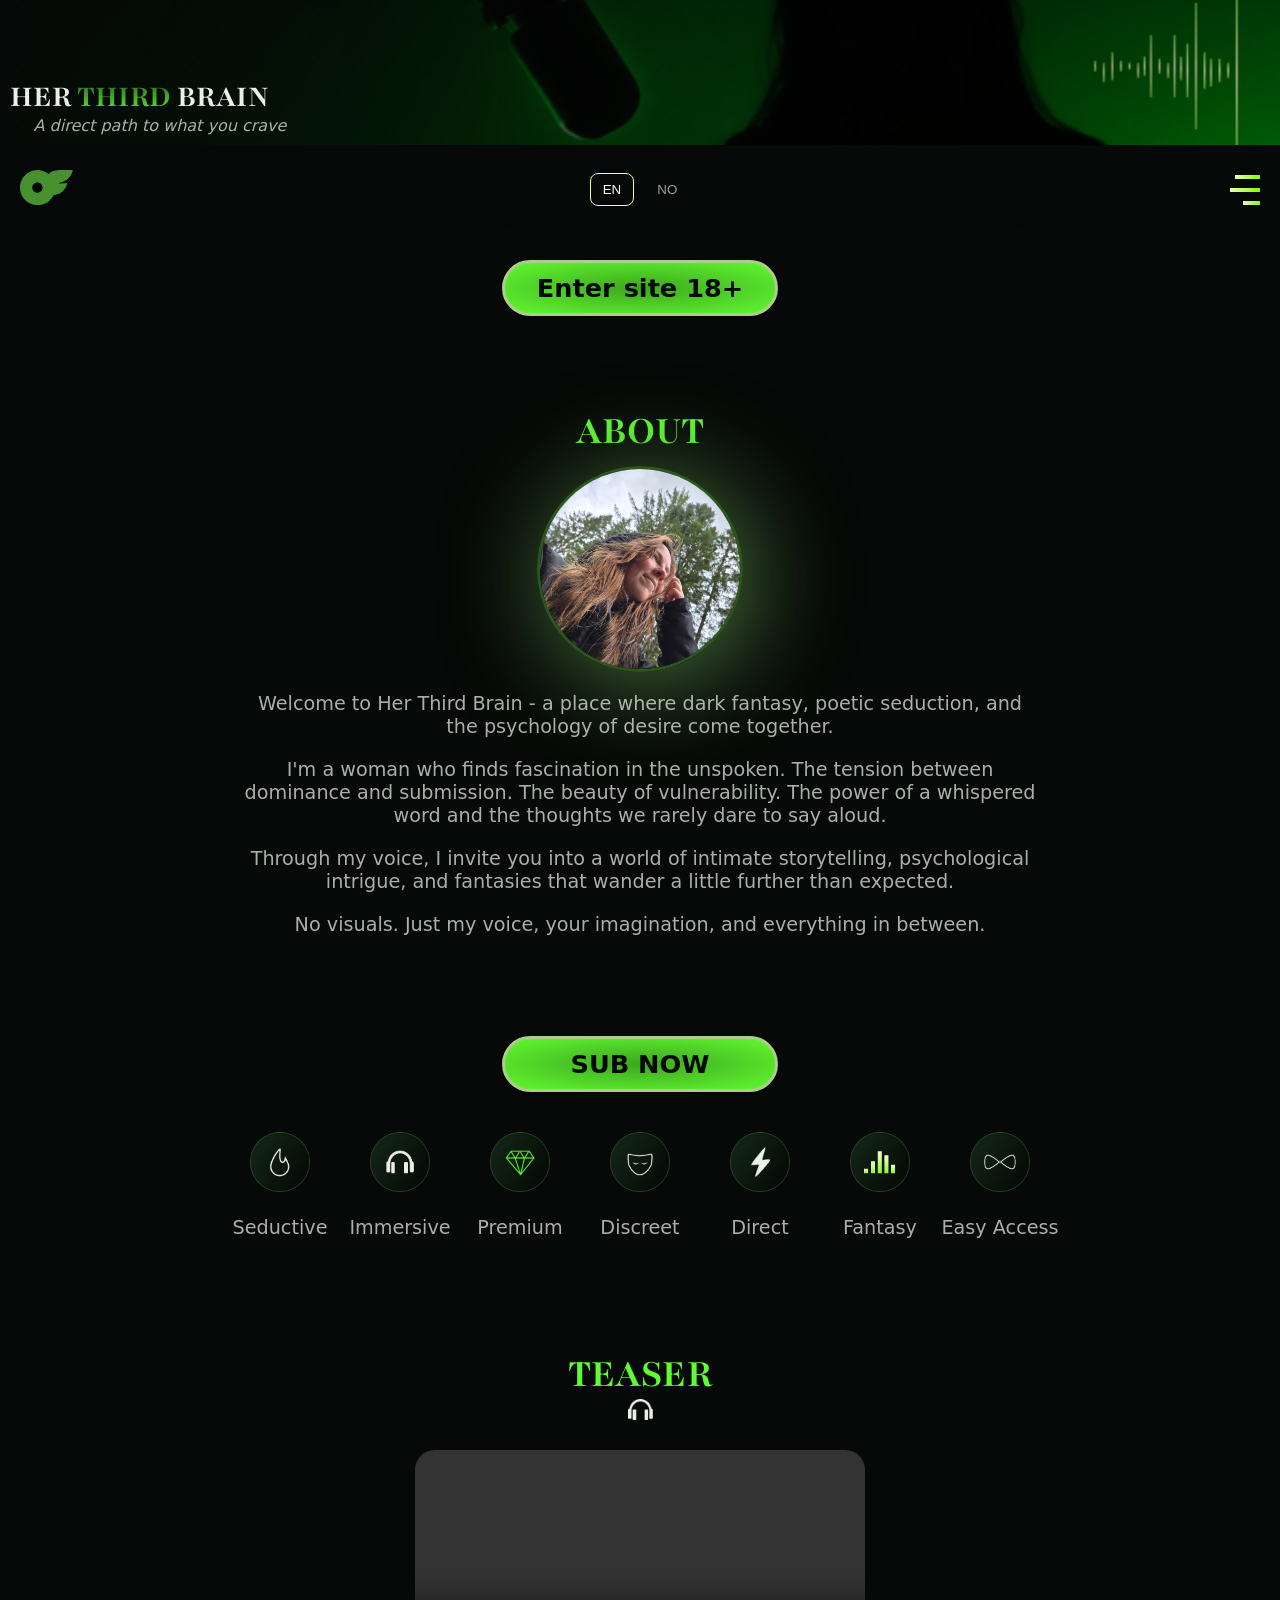
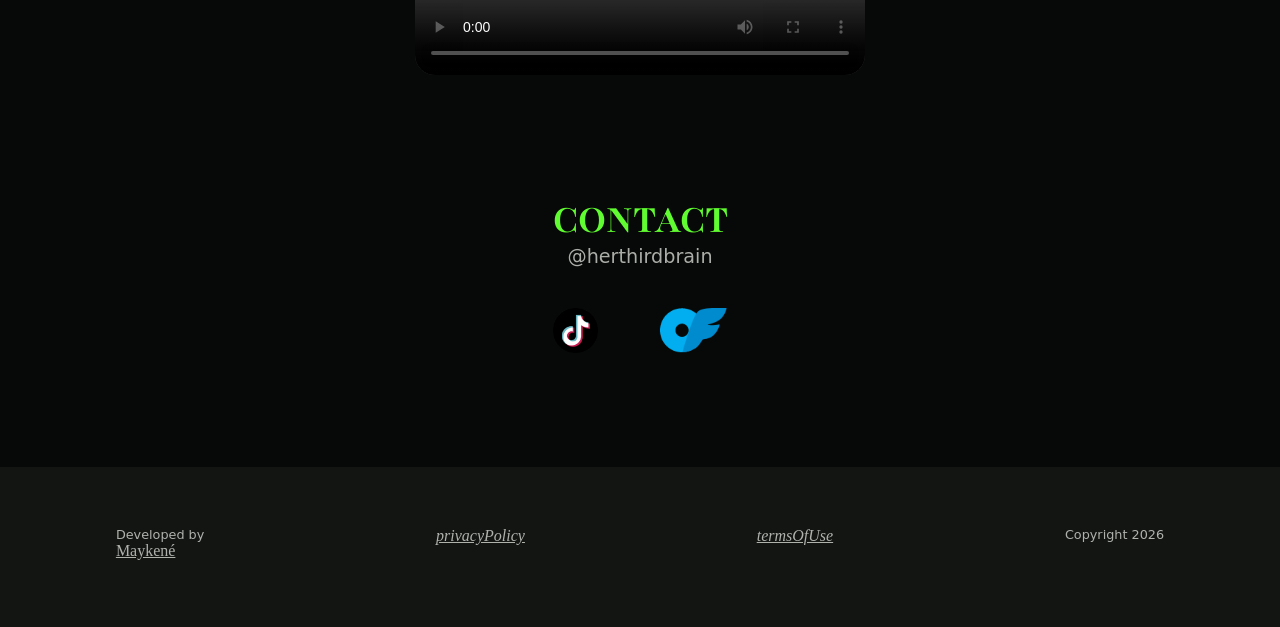
<file: index.html>
<!DOCTYPE html>
<html lang="en">
  <head>
    <meta charset="UTF-8" />
    <meta name="viewport" content="width=device-width, initial-scale=1.0" />
    <title data-i18n="title">
      Her Third Brain | Dark Fantasy x Seductive Audio Stories
    </title>
    <meta
      name="description"
      content="Explore dark fantasy audio stories, poetic seduction, intimate confessions and psychological intrigue. Just my voice, your imagination."
    />
    <meta name="robots" content="index, follow" />
    <link rel="canonical" href="https://herthirdbrain.netlify.app/" />
    <!-- OPEN GRAPH: SOCIAL SHARING -->
    <meta property="og:type" content="website" />
    <meta property="og:site_name" content="Her Third Brain" />
    <meta
      property="og:title"
      content="Her Third Brain | Dark Fantasy Audio Stories"
    />
    <meta
      property="og:description"
      content="A direct path to what you crave. Enter a world of poetic seduction, dark fantasy and intimate voice-only storytelling."
    />
    <meta property="og:url" content="https://herthirdbrain.netlify.app/" />
    <meta property="og:locale" content="en_US" />
    <!-- X / TWITTER -->
    <meta name="twitter:card" content="summary" />
    <meta
      name="twitter:title"
      content="Her Third Brain | Dark Fantasy Audio Stories"
    />
    <meta
      name="twitter:description"
      content="No visuals. Just my voice, your imagination, and everything in between."
    />
    <meta name="viewport" content="width=device-width, initial-scale=1.0" />
    <script src="js/script.js" defer></script>
    <link rel="preconnect" href="https://fonts.googleapis.com" />
    <link rel="preconnect" href="https://fonts.gstatic.com" crossorigin />
    <link
      href="https://fonts.googleapis.com/css2?family=Playfair:ital,opsz,wght@0,5..1200,300..900;1,5..1200,300..900&display=swap"
      rel="stylesheet"
    />
    <link
      rel="icon"
      type="image/x-icon"
      href="images/herThirdBrainLogoFavIcon.png"
    />
    <link rel="stylesheet" href="style/stylesheet.css" />
  </head>
  <body>
    <header>
      <div class="heroImage">
        <a href="index.html"
          ><h1>Her <span class="greenFont">Third</span> Brain</h1></a
        >
        <p data-i18n="subheading">A direct path to what you crave</p>
      </div>

      <div class="navigationMenu">
        <div class="ofLogoSmall">
          <a
            href="https://onlyfans.com/herthirdbrain"
            target="_blank"
            class="ofLink"
            ><img src="images/greenofLogo.png" alt="Only Fans logo in green"
          /></a>
        </div>
        <div class="language-switcher">
          <button type="button" data-lang="en" aria-pressed="true">EN</button>
          <button type="button" data-lang="no" aria-pressed="false">NO</button>
        </div>
        <nav>
          <input type="checkbox" name="hamburgerMenu" id="hamburgerMenu" />
          <label for="hamburgerMenu" class="hamburger">
            <span></span>
            <span></span>
            <span></span>
          </label>
          <ul class="nav">
            <li>
              <a href="#about"><p data-i18n="about">About</p></a>
            </li>
            <li>
              <a href="#teaser"><p data-i18n="teaser">Teaser</p></a>
            </li>
            <li>
              <a href="#contact"><p data-i18n="contact">Contact</p></a>
            </li>
            <li>
              <a
                href="https://onlyfans.com/herthirdbrain"
                target="_blank"
                class="ofLink"
                ><div class="ofCtaButton">
                  <p data-i18n="cta2">SUB NOW</p>
                </div></a
              >
            </li>
          </ul>
        </nav>
      </div>
    </header>

    <main>
      <!-- call to action button -->
      <div class="section sectionOne">
        <a
          href="https://onlyfans.com/herthirdbrain"
          target="_blank"
          class="ofLink"
        >
          <div class="ofCtaButton">
            <p data-i18n="cta1">Enter site 18+</p>
          </div>
        </a>
      </div>
      <div class="section sectionTwo">
        <h2 id="about" data-i18n="about">About</h2>
        <img
          class="profilePicture"
          src="images/profilePicture.jpg"
          alt="Picture of the author and storyteller"
        />
        <p data-i18n="paragraph1"></p>
        <p data-i18n="paragraph2"></p>
        <p data-i18n="paragraph3"></p>
        <p data-i18n="paragraph4"></p>
      </div>
      <div class="section sectionThree">
        <a
          href="https://onlyfans.com/herthirdbrain"
          target="_blank"
          class="ofLink"
        >
          <div class="ofCtaButton">
            <p>SUB NOW</p>
          </div>
        </a>
        <div class="scrollableIconMenu">
          <ul>
            <li>
              <div class="icon">
                <img src="images/seductiveIcon.png" alt="Seductive icon" />
                <p data-i18n="seductive"></p>
              </div>
            </li>
            <li>
              <div class="icon">
                <img src="images/immersiveIcon.png" alt="Immersive icon" />
                <p data-i18n="immersive"></p>
              </div>
            </li>
            <li>
              <div class="icon">
                <img src="images/premiumIcon.png" alt="Premium icon" />
                <p data-i18n="premium"></p>
              </div>
            </li>
            <li>
              <div class="icon">
                <img src="images/discreetIcon.png" alt="Discreet icon" />
                <p data-i18n="discreet"></p>
              </div>
            </li>
            <li>
              <div class="icon">
                <img src="images/directIcon.png" alt="Direct icon" />
                <p data-i18n="direct"></p>
              </div>
            </li>
            <li>
              <div class="icon">
                <img src="images/fantasy-ledIcon.png" alt="Fantasy led icon" />
                <p data-i18n="fantasy"></p>
              </div>
            </li>
            <li>
              <div class="icon">
                <img src="images/easyAccessIcon.png" alt="Easy access icon" />
                <p data-i18n="easyaccess"></p>
              </div>
            </li>
          </ul>
        </div>
      </div>
      <div class="section sectionFour">
        <div class="teaserMenuText">
          <h2 id="teaser" data-i18n="teaser"></h2>
          <img src="images/immersiveIconnobg.png" alt="Headset icon" />
        </div>
        <div class="teaserMenu">
          <div>
            <video class="teaserOne" controls>
              <source src="videos/teaser1.mp4" type="video/mp4" />
              <!-- <p>Censored</p> -->
            </video>
          </div>
          <!-- <div>
         <video class="teaserOne" controls>
            <source src="videos/teaser1.mp4" type="video/mp4">
            <p>Censored</p>
          </video>
        </div> -->
        </div>
      </div>
      <div class="section sectionFive">
        <div>
          <h2 id="contact" data-i18n="contact"></h2>
          <p>@herthirdbrain</p>
        </div>
        <div class="logoSection">
          <ul>
            <li>
              <a href="https://www.tiktok.com/@herthirdbrain" target="_blank"
                ><img src="images/tiktokLogo.png" alt="Tiktok logo"
              /></a>
            </li>
            <li>
              <a
                href="https://onlyfans.com/herthirdbrain"
                target="_blank"
                class="ofLink"
                ><img src="images/ofLogo.png" alt="Only Fans logo"
              /></a>
            </li>
          </ul>
        </div>
      </div>
    </main>
    <footer>
      <div class="footer">
        <ul>
          <li>
            <p><span data-i18n="developer"></span></p>
            <a
              href="https://onlyfans.com/herthirdbrain"
              target="_blank"
              class="ofLink"
              >Maykené</a
            >
          </li>
          <i>
            <a href="privacypolicy.html">privacyPolicy</a>
          </i>
          <i>
            <a href="termsofuse.html">termsOfUse</a>
          </i>
          <li><p>Copyright 2026</p></li>
        </ul>
      </div>
    </footer>
    <div id="exitPopup" class="exitPopup">
      <div class="exitPopupContent">
        <h2 data-i18n="oldenough"></h2>
        <p data-i18n="confirm"></p>

        <div class="exitPopupButtons">
          <button id="stayButton" data-i18n="stay"></button>
          <button id="leaveButton" data-i18n="leave"></button>
        </div>
      </div>
    </div>
  </body>
</html>
</file>
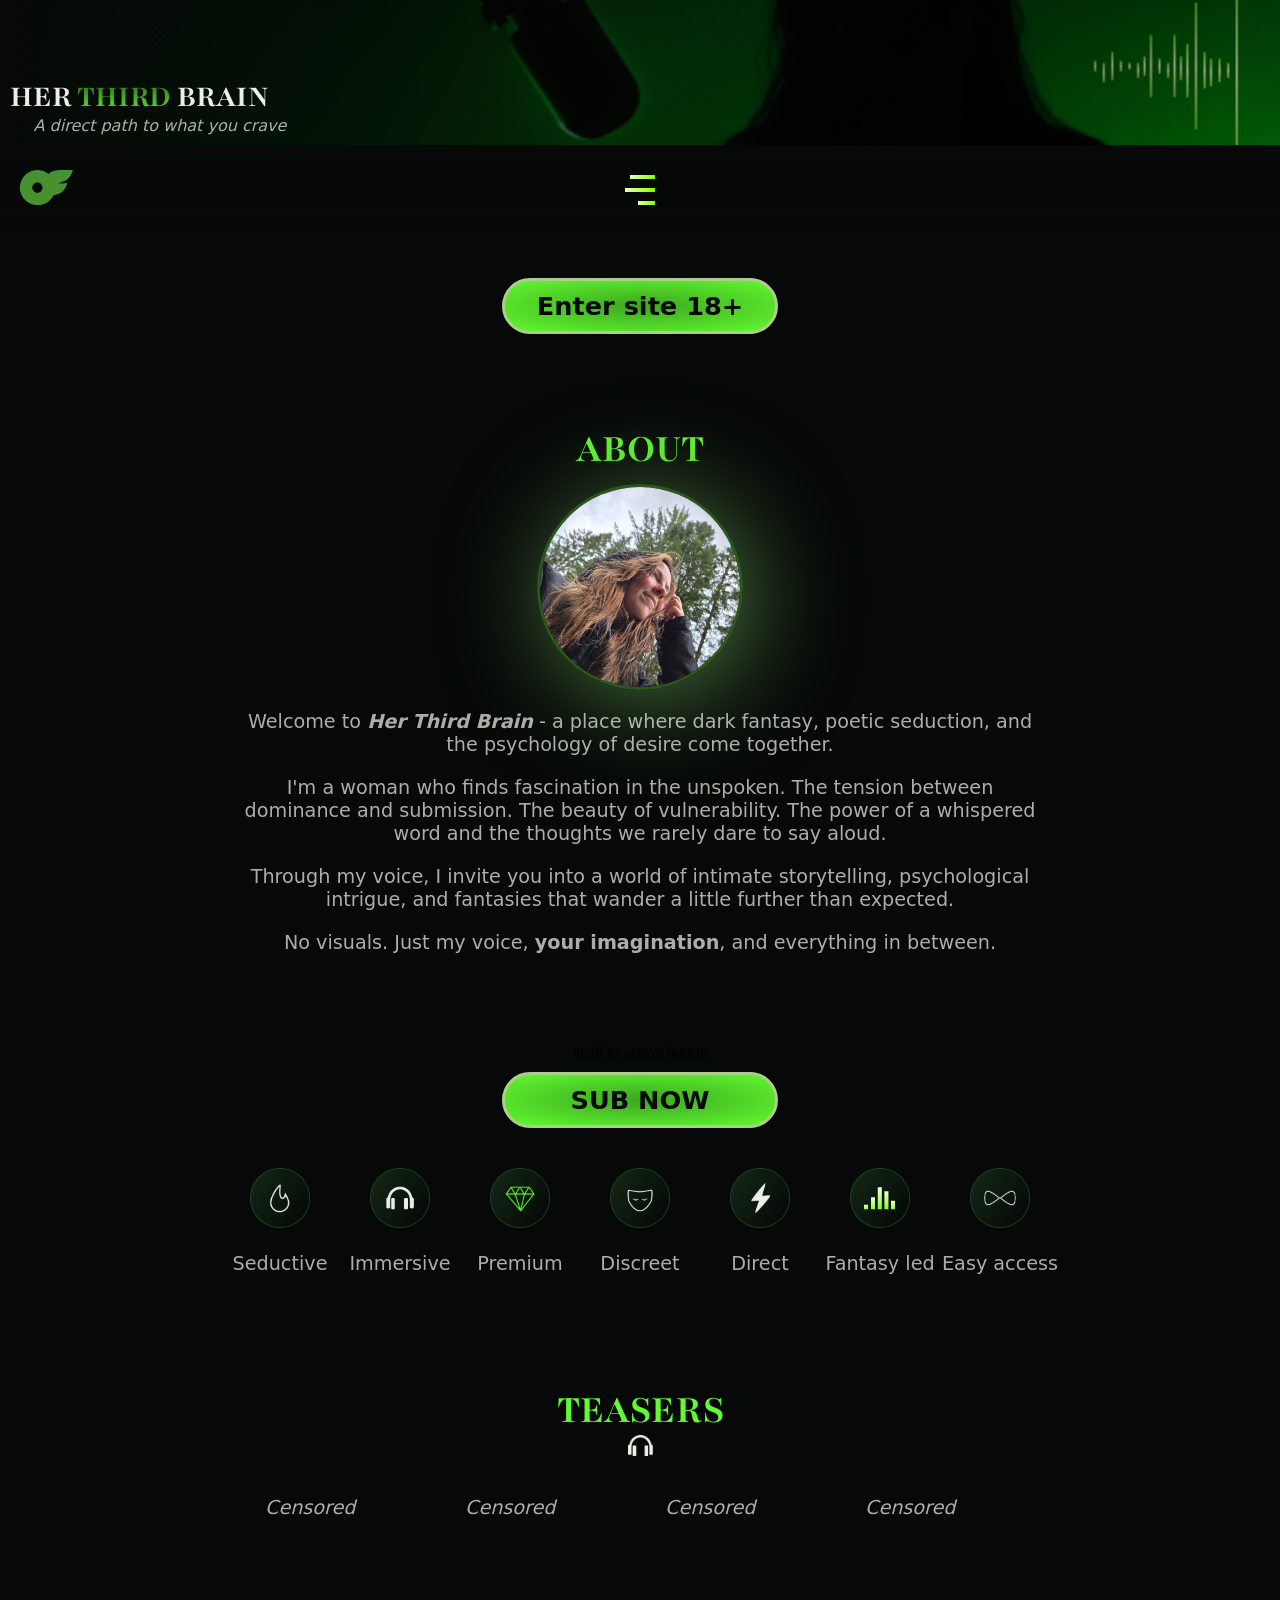
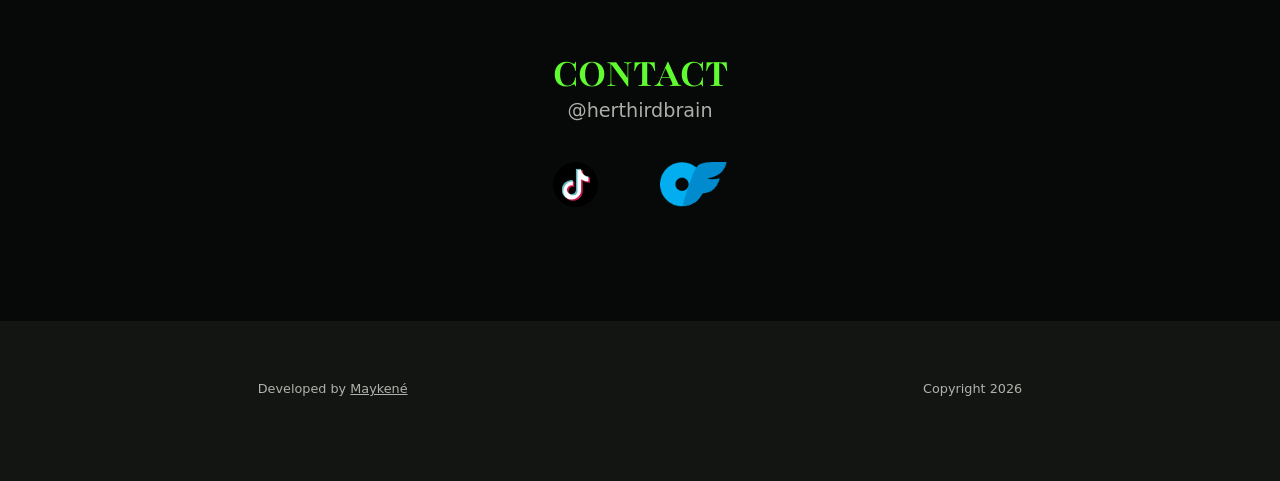
<file: herthirdbrain.html>
<!DOCTYPE html>
<html lang="en">
<head>
  <meta charset="UTF-8">
  <meta name="viewport" content="width=device-width, initial-scale=1.0">
  <link rel="preconnect" href="https://fonts.googleapis.com">
  <link rel="preconnect" href="https://fonts.gstatic.com" crossorigin>
  <link href="https://fonts.googleapis.com/css2?family=Playfair:ital,opsz,wght@0,5..1200,300..900;1,5..1200,300..900&display=swap" rel="stylesheet">
  <link rel="stylesheet" href="style/stylesheet.css">
  <title>Her Third Brain Linktree</title>
</head>

<body>

  <header>

    <div class="heroImage">
      <h1>Her <span class="greenFont">Third</span> Brain</h1>
      <p>A direct path to what you crave</p>
    </div>

    <div class="navigationMenu">
      <div class="ofLogoSmall">
        <a href="https://onlyfans.com/herthirdbrain" target="_blank"><img src="images/greenofLogo.png" alt="Only Fans logo in green"></a>
      </div>
      <nav>
        <input type="checkbox" name="hamburgerMenu" id="hamburgerMenu">
        <label for="hamburgerMenu" class="hamburger">
          <span></span>
          <span></span>
          <span></span>
        </label>
        <ul class="nav">
          <li><p>About</p></li>
          <li><p>Teasers</p></li>
          <li><p>Contact</p></li>
        </ul>
      </nav>
    </div>
  </header>
  
  <main>
    #call to action button
    <div class="section sectionOne">
      <a href="https://onlyfans.com/herthirdbrain" target="_blank">
        <div class="ofCtaButton">
          <p>Enter site 18+</p>
        </div>
      </a>
    </div>
    <div class="section sectionTwo">
      <h2>About</h2>
      <img class="profilePicture" src="images/profilePicture.jpg" alt="Picture of the author and storyteller">
      <p>Welcome to <i><b>Her Third Brain</b></i> - a place where dark fantasy, poetic seduction, and the psychology of desire come together.</p>
      <p>I'm a woman who finds fascination in the unspoken. The tension between dominance and submission. The beauty of vulnerability. 
        The power of a whispered word and the thoughts we rarely dare to say aloud.</p>
        <p>Through my voice, I invite you into a world of intimate storytelling, psychological intrigue, and fantasies that wander a little further than expected.</p>
<p>No visuals. Just my voice, <b>your imagination</b>, and everything in between.</p>
    </div>
    <div class="section sectionThree">
      #call to action button
      <a href="https://onlyfans.com/herthirdbrain" target="_blank">
      <div class="ofCtaButton">
        <p>SUB NOW</p>
      </div>
      </a>
      <div class="scrollableIconMenu">
        <ul>
          <li>
            <div class="icon">
              <img src="images/seductiveIcon.png" alt="Seductive icon">
              <p>Seductive</p>
            </div>
          </li>
          <li>
            <div class="icon">
              <img src="images/immersiveIcon.png" alt="Immersive icon">
              <p>Immersive</p>
            </div>
          </li>
          <li>
            <div class="icon">
              <img src="images/premiumIcon.png" alt="Premium icon">
              <p>Premium</p>
            </div>
          </li>
          <li>
            <div class="icon">
              <img src="images/discreetIcon.png" alt="Discreet icon">
              <p>Discreet</p>
            </div>
          </li>
          <li>
            <div class="icon">
              <img src="images/directIcon.png" alt="Direct icon">
              <p>Direct</p>
            </div>
          </li>
          <li>
            <div class="icon">
              <img src="images/fantasy-ledIcon.png" alt="Fantasy led icon">
              <p>Fantasy led</p>
            </div>
          </li>
          <li>
            <div class="icon">
              <img src="images/easyAccessIcon.png" alt="Easy access icon">
              <p>Easy access</p>
            </div>
          </li>
        </ul>
      </div>
    </div>
    <div class="section sectionFour">
      <div class="teaserMenuText">
        <h2>Teasers</h2>
        <img src="images/immersiveIconnobg.png" alt="Headset icon">
      </div>
      <div class="teaserMenu">
        <div class="teaserOne"><p>Censored</p></div>
        <div class="teaserOne"><p>Censored</p></div>
        <div class="teaserOne"><p>Censored</p></div>
        <div class="teaserOne"><p>Censored</p></div>
      </div>
    </div>
    <div class="section sectionFive">
      <div>
        <h2>Contact</h2>
        <p>@herthirdbrain</p>
      </div>
      <div class="logoSection">
        <ul>
          <li><a href="https://www.tiktok.com/@herthirdbrain" target="_blank"><img src="images/tiktokLogo.png" alt="Tiktok logo"></a></li>
          <li><a href="https://onlyfans.com/herthirdbrain" target="_blank"><img src="images/ofLogo.png" alt="Only Fans logo"></a></li>
        </ul>
      </div>
    </div>
  </main>
  <footer>
    <div class="footer">
      <ul>
        <li><p>Developed by <a href="https://onlyfans.com/herthirdbrain" target="_blank">Maykené</a></p></li>
        <li><p>Copyright 2026</p></li>      
      </ul>
    </div>
  </footer>
</body>
</html>
</file>
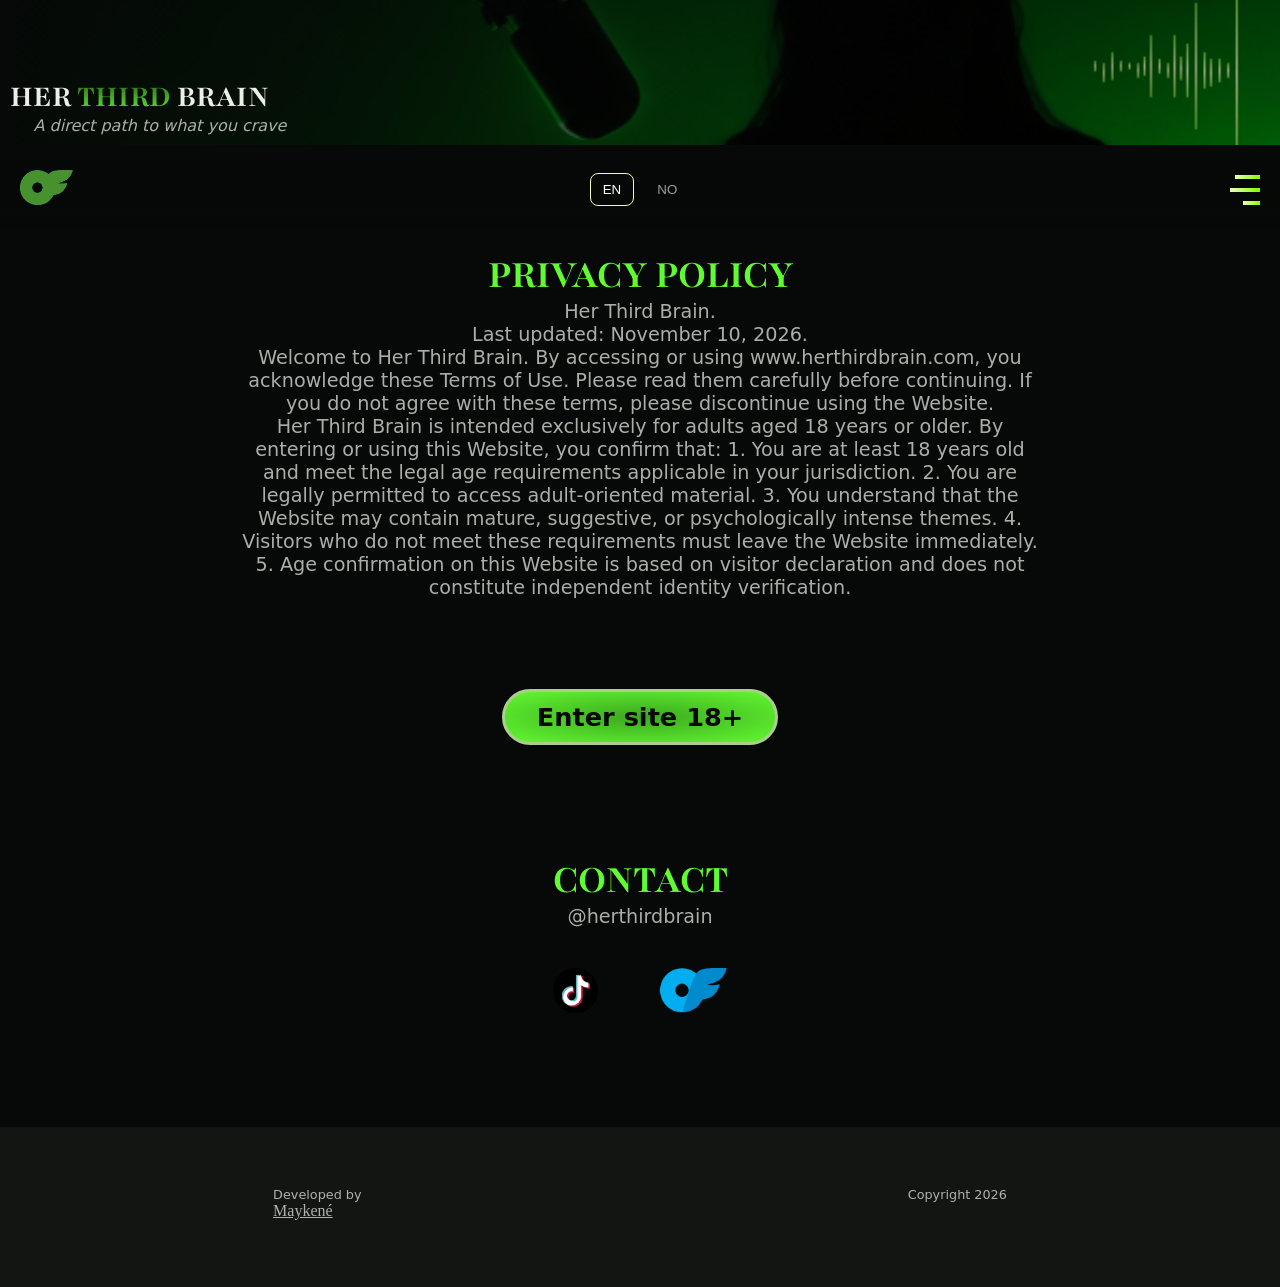
<file: privacypolicy.html>
<!DOCTYPE html>
<html lang="en">
  <head>
    <meta charset="UTF-8" />
    <meta name="viewport" content="width=device-width, initial-scale=1.0" />
    <title data-i18n="title">
      Her Third Brain | Dark Fantasy x Seductive Audio Stories | Terms of use
    </title>
    <meta
      name="description"
      content="Explore dark fantasy audio stories, poetic seduction, intimate confessions and psychological intrigue. Just my voice, your imagination."
    />
    <meta name="robots" content="index, follow" />
    <link rel="canonical" href="https://herthirdbrain.netlify.app/" />
    <!-- OPEN GRAPH: SOCIAL SHARING -->
    <meta property="og:type" content="website" />
    <meta property="og:site_name" content="Her Third Brain" />
    <meta
      property="og:title"
      content="Her Third Brain | Dark Fantasy Audio Stories"
    />
    <meta
      property="og:description"
      content="A direct path to what you crave. Enter a world of poetic seduction, dark fantasy and intimate voice-only storytelling."
    />
    <meta property="og:url" content="https://herthirdbrain.netlify.app/" />
    <meta property="og:locale" content="en_US" />
    <!-- X / TWITTER -->
    <meta name="twitter:card" content="summary" />
    <meta
      name="twitter:title"
      content="Her Third Brain | Dark Fantasy Audio Stories"
    />
    <meta
      name="twitter:description"
      content="No visuals. Just my voice, your imagination, and everything in between."
    />
    <meta name="viewport" content="width=device-width, initial-scale=1.0" />
    <script src="js/privacypolicy.js" defer></script>
    <link rel="preconnect" href="https://fonts.googleapis.com" />
    <link rel="preconnect" href="https://fonts.gstatic.com" crossorigin />
    <link
      href="https://fonts.googleapis.com/css2?family=Playfair:ital,opsz,wght@0,5..1200,300..900;1,5..1200,300..900&display=swap"
      rel="stylesheet"
    />
    <link
      rel="icon"
      type="image/x-icon"
      href="images/herThirdBrainLogoFavIcon.png"
    />
    <link rel="stylesheet" href="style/stylesheet.css" />
  </head>
  <body>
    <header>
      <div class="heroImage">
        <a href="index.html"
          ><h1>Her <span class="greenFont">Third</span> Brain</h1></a
        >
        <p data-i18n="subheading">A direct path to what you crave</p>
      </div>

      <div class="navigationMenu">
        <div class="ofLogoSmall">
          <a
            href="https://onlyfans.com/herthirdbrain"
            target="_blank"
            class="ofLink"
            ><img src="images/greenofLogo.png" alt="Only Fans logo in green"
          /></a>
        </div>
        <div class="language-switcher">
          <button type="button" data-lang="en" aria-pressed="true">EN</button>
          <button type="button" data-lang="no" aria-pressed="false">NO</button>
        </div>
        <nav>
          <input type="checkbox" name="hamburgerMenu" id="hamburgerMenu" />
          <label for="hamburgerMenu" class="hamburger">
            <span></span>
            <span></span>
            <span></span>
          </label>
          <ul class="nav">
            <li>
              <a href="#about"><p data-i18n="about">About</p></a>
            </li>
            <li>
              <a href="#teaser"><p data-i18n="teaser">Teaser</p></a>
            </li>
            <li>
              <a href="#contact"><p data-i18n="contact">Contact</p></a>
            </li>
            <li>
              <a
                href="https://onlyfans.com/herthirdbrain"
                target="_blank"
                class="ofLink"
                ><div class="ofCtaButton">
                  <p data-i18n="cta2">SUB NOW</p>
                </div></a
              >
            </li>
          </ul>
        </nav>
      </div>
    </header>

    <main>
      <div class="section sectionOne">
        <h2 id="about" data-i18n="privacyPolicy"></h2>
        <p data-i18n="termsParagraph1"></p>
        <p data-i18n="termsParagraph2"></p>
        <p data-i18n="termsParagraph3"></p>
        <p data-i18n="termsParagraph4"></p>
      </div>
      <!-- call to action button -->
      <div class="section sectionTwo">
        <a
          href="https://onlyfans.com/herthirdbrain"
          target="_blank"
          class="ofLink"
        >
          <div class="ofCtaButton">
            <p data-i18n="cta1">Enter site 18+</p>
          </div>
        </a>
      </div>

      <div class="section sectionFive">
        <div>
          <h2 id="contact" data-i18n="contact"></h2>
          <p>@herthirdbrain</p>
        </div>
        <div class="logoSection">
          <ul>
            <li>
              <a href="https://www.tiktok.com/@herthirdbrain" target="_blank"
                ><img src="images/tiktokLogo.png" alt="Tiktok logo"
              /></a>
            </li>
            <li>
              <a
                href="https://onlyfans.com/herthirdbrain"
                target="_blank"
                class="ofLink"
                ><img src="images/ofLogo.png" alt="Only Fans logo"
              /></a>
            </li>
          </ul>
        </div>
      </div>
    </main>
    <footer>
      <div class="footer">
        <ul>
          <li>
            <p><span data-i18n="developer"></span></p>
            <a
              href="https://onlyfans.com/herthirdbrain"
              target="_blank"
              class="ofLink"
              >Maykené</a
            >
          </li>
          <li><p>Copyright 2026</p></li>
        </ul>
      </div>
    </footer>
    <div id="exitPopup" class="exitPopup">
      <div class="exitPopupContent">
        <h2 data-i18n="oldenough"></h2>
        <p data-i18n="confirm"></p>

        <div class="exitPopupButtons">
          <button id="stayButton" data-i18n="stay"></button>
          <button id="leaveButton" data-i18n="leave"></button>
        </div>
      </div>
    </div>
  </body>
</html>
</file>
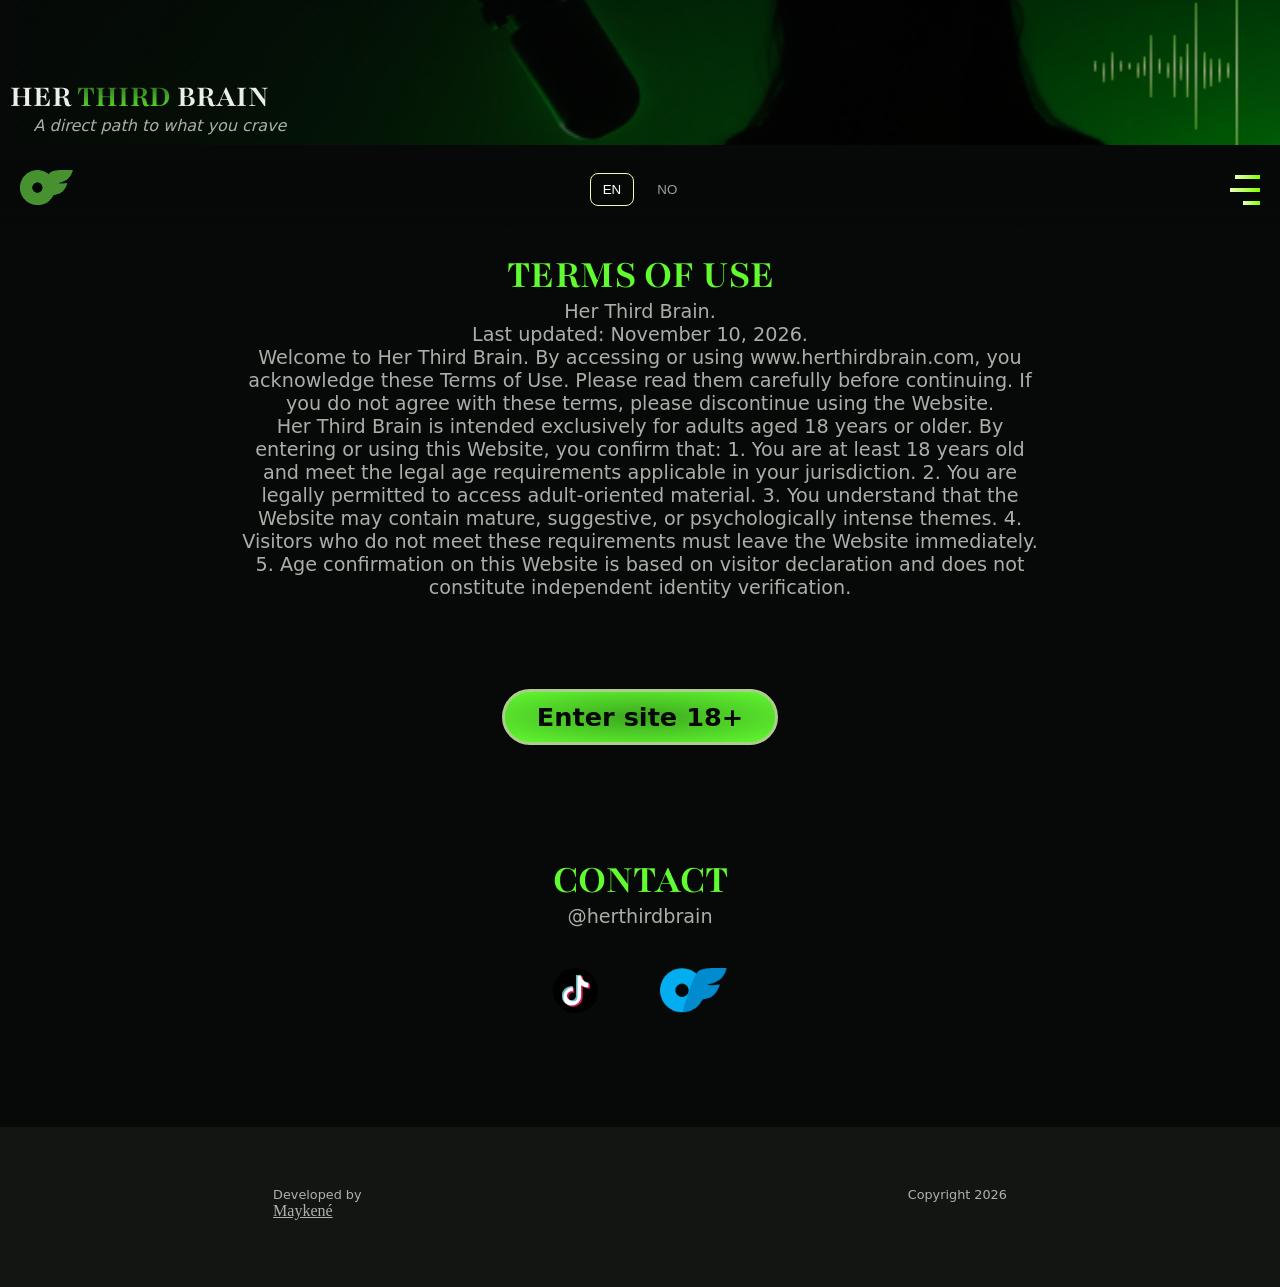
<file: termsofuse.html>
<!DOCTYPE html>
<html lang="en">
  <head>
    <meta charset="UTF-8" />
    <meta name="viewport" content="width=device-width, initial-scale=1.0" />
    <title data-i18n="title">
      Her Third Brain | Dark Fantasy x Seductive Audio Stories | Terms of use
    </title>
    <meta
      name="description"
      content="Explore dark fantasy audio stories, poetic seduction, intimate confessions and psychological intrigue. Just my voice, your imagination."
    />
    <meta name="robots" content="index, follow" />
    <link rel="canonical" href="https://herthirdbrain.netlify.app/" />
    <!-- OPEN GRAPH: SOCIAL SHARING -->
    <meta property="og:type" content="website" />
    <meta property="og:site_name" content="Her Third Brain" />
    <meta
      property="og:title"
      content="Her Third Brain | Dark Fantasy Audio Stories"
    />
    <meta
      property="og:description"
      content="A direct path to what you crave. Enter a world of poetic seduction, dark fantasy and intimate voice-only storytelling."
    />
    <meta property="og:url" content="https://herthirdbrain.netlify.app/" />
    <meta property="og:locale" content="en_US" />
    <!-- X / TWITTER -->
    <meta name="twitter:card" content="summary" />
    <meta
      name="twitter:title"
      content="Her Third Brain | Dark Fantasy Audio Stories"
    />
    <meta
      name="twitter:description"
      content="No visuals. Just my voice, your imagination, and everything in between."
    />
    <meta name="viewport" content="width=device-width, initial-scale=1.0" />
    <script src="js/termsScript.js" defer></script>
    <link rel="preconnect" href="https://fonts.googleapis.com" />
    <link rel="preconnect" href="https://fonts.gstatic.com" crossorigin />
    <link
      href="https://fonts.googleapis.com/css2?family=Playfair:ital,opsz,wght@0,5..1200,300..900;1,5..1200,300..900&display=swap"
      rel="stylesheet"
    />
    <link
      rel="icon"
      type="image/x-icon"
      href="images/herThirdBrainLogoFavIcon.png"
    />
    <link rel="stylesheet" href="style/stylesheet.css" />
  </head>
  <body>
    <header>
      <div class="heroImage">
        <a href="index.html"
          ><h1>Her <span class="greenFont">Third</span> Brain</h1></a
        >
        <p data-i18n="subheading">A direct path to what you crave</p>
      </div>

      <div class="navigationMenu">
        <div class="ofLogoSmall">
          <a
            href="https://onlyfans.com/herthirdbrain"
            target="_blank"
            class="ofLink"
            ><img src="images/greenofLogo.png" alt="Only Fans logo in green"
          /></a>
        </div>
        <div class="language-switcher">
          <button type="button" data-lang="en" aria-pressed="true">EN</button>
          <button type="button" data-lang="no" aria-pressed="false">NO</button>
        </div>
        <nav>
          <input type="checkbox" name="hamburgerMenu" id="hamburgerMenu" />
          <label for="hamburgerMenu" class="hamburger">
            <span></span>
            <span></span>
            <span></span>
          </label>
          <ul class="nav">
            <li>
              <a href="#about"><p data-i18n="about">About</p></a>
            </li>
            <li>
              <a href="#teaser"><p data-i18n="teaser">Teaser</p></a>
            </li>
            <li>
              <a href="#contact"><p data-i18n="contact">Contact</p></a>
            </li>
            <li>
              <a
                href="https://onlyfans.com/herthirdbrain"
                target="_blank"
                class="ofLink"
                ><div class="ofCtaButton">
                  <p data-i18n="cta2">SUB NOW</p>
                </div></a
              >
            </li>
          </ul>
        </nav>
      </div>
    </header>

    <main>
      <div class="section sectionOne">
        <h2 id="about" data-i18n="termsOfUse"></h2>
        <p data-i18n="termsParagraph1"></p>
        <p data-i18n="termsParagraph2"></p>
        <p data-i18n="termsParagraph3"></p>
        <p data-i18n="termsParagraph4"></p>
      </div>
      <!-- call to action button -->
      <div class="section sectionTwo">
        <a
          href="https://onlyfans.com/herthirdbrain"
          target="_blank"
          class="ofLink"
        >
          <div class="ofCtaButton">
            <p data-i18n="cta1">Enter site 18+</p>
          </div>
        </a>
      </div>

      <div class="section sectionFive">
        <div>
          <h2 id="contact" data-i18n="contact"></h2>
          <p>@herthirdbrain</p>
        </div>
        <div class="logoSection">
          <ul>
            <li>
              <a href="https://www.tiktok.com/@herthirdbrain" target="_blank"
                ><img src="images/tiktokLogo.png" alt="Tiktok logo"
              /></a>
            </li>
            <li>
              <a
                href="https://onlyfans.com/herthirdbrain"
                target="_blank"
                class="ofLink"
                ><img src="images/ofLogo.png" alt="Only Fans logo"
              /></a>
            </li>
          </ul>
        </div>
      </div>
    </main>
    <footer>
      <div class="footer">
        <ul>
          <li>
            <p><span data-i18n="developer"></span></p>
            <a
              href="https://onlyfans.com/herthirdbrain"
              target="_blank"
              class="ofLink"
              >Maykené</a
            >
          </li>
          <li><p>Copyright 2026</p></li>
        </ul>
      </div>
    </footer>
    <div id="exitPopup" class="exitPopup">
      <div class="exitPopupContent">
        <h2 data-i18n="oldenough"></h2>
        <p data-i18n="confirm"></p>

        <div class="exitPopupButtons">
          <button id="stayButton" data-i18n="stay"></button>
          <button id="leaveButton" data-i18n="leave"></button>
        </div>
      </div>
    </div>
  </body>
</html>
</file>
<file: style/stylesheet.css>
/* 
.playfair-<uniquifier> {
  font-family: "Playfair", serif;
  font-optical-sizing: auto;
  font-weight: <weight>;
  font-style: normal;
  font-variation-settings:
    "wdth" 100;
} */

html {
  scroll-behavior: smooth;
  scroll-padding-top: 220px;
}

* {
  margin: 0;
  padding: 0;
  list-style: none;
}

.language-switcher {
  display: flex;
  align-items: center;
  gap: 10px;
}

.language-switcher button {
  background: transparent;
  border: 1px solid transparent;
  border-radius: 8px;
  color: white;
  padding: 8px 12px;
  cursor: pointer;
  opacity: 0.6;
  transition: all 0.3s ease;
}

.language-switcher button:hover {
  opacity: 1;
}

.language-switcher button.active {
  opacity: 1;
  border-color: #eaffb3;
}

.section,
.sectionFive div {
  display: flex;
  justify-content: center;
  padding: 20px 0;
  flex-direction: column;
  align-items: center;
}

.sectionFive div {
  padding: 20px 0 0 0;
}

.section {
  margin-top: 40px;
}

.sectionFive {
  margin-bottom: 80px;
}

h1,
h2,
h3 {
  font-family: "Playfair", serif;
  color: #60fb30;
  text-transform: uppercase;
}

h1 {
  color: #ecefe7;
  font-size: 2em;
}

.greenFont {
  background: linear-gradient(to bottom, #2a571c, #60fb30);
  -webkit-text-fill-color: transparent;
  -webkit-background-clip: text;
}

h2 {
  font-size: 2.6em;
}

p {
  font-family: system-ui, -apple-system, BlinkMacSystemFont, "Segoe UI", Roboto,
    Oxygen, Ubuntu, Cantarell, "Open Sans", "Helvetica Neue", sans-serif;
  color: #ecefe7b8;
}

.heroImage p {
  color: #ecefe7b8;
  font-style: italic;
  font-size: 1em;
}

body {
  background-color: #060907;
}

.heroImage {
  background-color: rgb(15, 55, 42);
  background-image: url("../images/heroImage.png");
  background-size: cover;
  background-position-x: right;
  background-position-y: center;
  padding: 10px;
  height: 125px;
  display: flex;
  flex-direction: column;
  justify-content: flex-end;
  position: fixed;
  width: 100%;
  z-index: 200;
}

main,
footer {
  padding: 10px;
}

.ofLogoSmall img {
  height: 35px;
  width: auto;
  /* background-color: #2a571c; */
}

.nav {
  display: flex;
  flex-direction: column;
  align-items: center;
  position: absolute;
  height: 100vh;
  margin-top: 230px;
  top: 0;
  bottom: 0;
  left: 0;
  right: 0;
  z-index: 300;

  background: linear-gradient(180deg, #268546, #060907);

  /* Closed state */
  opacity: 0;
  visibility: hidden;
  transform: translateY(-20px);

  /* Smooth transition */
  transition: opacity 0.4s ease, transform 0.4s ease, visibility 0.4s ease;
}

#hamburgerMenu {
  z-index: 300;
}

#hamburgerMenu:checked ~ .nav {
  opacity: 1;
  visibility: visible;
  transform: translateY(0);
}

/* HAMBURGER */
.hamburger {
  width: 30px;
  height: 30px;
  display: flex;
  flex-direction: column;
  justify-content: space-between;
  align-items: flex-end;
  cursor: pointer;
  position: relative;
  z-index: 301;
}

/* ORIGINAL LINE STYLING */
.hamburger span {
  display: block;
  height: 4px;
  flex-shrink: 0;
  background: linear-gradient(90deg, #eaffb3, #80ff00);
  transition: transform 0.3s ease, width 0.3s ease, opacity 0.3s ease;
}

/* ORIGINAL WIDTHS */
.hamburger span:nth-child(1) {
  width: 25px;
}

.hamburger span:nth-child(2) {
  width: 30px;
}

.hamburger span:nth-child(3) {
  width: 17px;
}

/* ANIMATE INTO X */
#hamburgerMenu:checked + .hamburger span:nth-child(1) {
  width: 30px;
  transform: translateY(13px) rotate(45deg);
}

#hamburgerMenu:checked + .hamburger span:nth-child(2) {
  opacity: 0;
}

#hamburgerMenu:checked + .hamburger span:nth-child(3) {
  width: 30px;
  transform: translateY(-13px) rotate(-45deg);
}

.nav li {
  padding: 30px 0;
}

.nav li p {
  text-transform: uppercase;
  font-weight: 600;
}

#hamburgerMenu {
  display: none;
}

header > div:nth-child(2) {
  text-align: center;
}

.navigationMenu {
  display: grid;
  grid-template-columns: 1fr auto 1fr;
  align-items: center;
  width: 100%;
  /* display: flex; */
  /* justify-content: space-between; */
  /* align-items: center; */
  padding: 21px 0;
  padding-top: 170px;
  position: fixed;
  width: 100%;
  background: linear-gradient(180deg, #060907, #060907, #060907, #0609078b);
  z-index: 100;
}

.ofLogoSmall {
  justify-self: start;
}

/* Language buttons */
.language-switcher {
  justify-self: center;
  display: flex;
  align-items: center;
  gap: 10px;
}

/* Hamburger menu */
nav {
  justify-self: end;
}

.navigationMenu div {
  padding: 0 20px;
}

.hamburger {
  padding: 0 20px;
}

p {
  font-size: 1.2em;
  max-width: 300px;
  text-align: center;
}

.sectionOne {
  margin-top: 220px;
}

.sectionTwo p {
  margin: 10px 0;
}

.ofCtaButton p {
  border: 3px solid #adcd8d;
  background-color: #60fb30;
  background-image: radial-gradient(#3ca71f, #62f930);
  padding: 10px;
  border-radius: 45px;
  font-size: 1.6em;
  color: #060907;
  text-align: center;
  font-weight: 600;
  width: 250px;
  margin: 10px;
}

a {
  text-decoration: none;
}

.profilePicture {
  width: 200px;
  height: 200px;
  border-radius: 110px;
  /* background-color: #2a571c; */
  border: #2a571c 3px solid;
  box-shadow: #4b733f 10px 10px 100px;
  margin: 10px;
}

.scrollableIconMenu {
  /* padding: 0 20px; */
}

.scrollableIconMenu ul {
  display: flex;
  flex-wrap: nowrap;
  overflow: auto;
  overflow-y: scroll;
  width: 98vw;
  padding: 10px 10px 30px 10px;
  /* padding-inline-start: 0px; */
  scroll-behavior: smooth;
}

.icon img {
  background-color: rgb(15, 55, 42);
  width: 60px;
  height: 60px;
  border-radius: 100%;
  margin: 20px 30px;
}

.teaserMenu {
  display: flex;
  flex-wrap: wrap;
  margin: 10px;
  justify-content: center;
  /* gap: 20px; */
  width: auto;
  max-width: 800px;
}

.teaserOne {
  flex: 1 1 0;
  /* width: 100%; */
  width: 80vw;
  max-width: 450px;
  box-sizing: border-box;
  /* height: auto; */
  margin: 10px 20px;
  /* background-color: #2a571c; */
  border-radius: 20px;
  display: flex;
  align-items: flex-end;
}

.teaserMenuText {
  display: flex;
  flex-direction: column;
  align-items: center;
  margin-bottom: 10px;
}

.teaserMenuText img {
  width: 25px;
}

/* .teaserOne {
  background-image: url("../images/her_third_brain_galaxy_feed.jpg");
  background-size: cover;
  background-position-x: center;
  background-position-y: center;
} */

.teaserMenu div p {
  font-weight: 200;
  font-style: italic;
  /* margin: 7px; */
  background: linear-gradient(180deg, #0609071d, #060907);
  padding: 10px 10px 10px 5px;
  border-radius: 0px 19px 0px 19px;
}

.logoSection ul {
  margin-top: 20px;
  width: 300px;
  display: flex;
  justify-content: space-evenly;
  align-items: center;
}

.hamburger {
  display: flex;
  flex-direction: column;
  align-items: flex-end;
  gap: 4px;
  cursor: pointer;
}

/* .hamburger span {
    display: block;
    height: 4px;
    background: linear-gradient(
        90deg,
        #eaffb3,
        #80ff00
    );
}

.hamburger span:nth-child(1) {
    width: 25px;
}

.hamburger span:nth-child(2) {
    width: 30px;
}

.hamburger span:nth-child(3) {
    width: 17px;
} */

footer {
  height: 40px;
  background-color: #131513;
  padding: 60px 0;
}

footer ul {
  display: flex;
  justify-content: space-around;
}

footer a {
  color: #ecefe7b8;
  text-decoration: underline;
}

footer p {
  font-size: 0.8em;
}

.logoSection img {
  height: 45px;
}

/* Scrollbar width */
::-webkit-scrollbar {
  /* margin-top: 20px; */
  width: 0px;
  height: 8px;
}

/* Scrollbar background */
::-webkit-scrollbar-track {
  background: #111111;
  /* border-radius: 10px; */
}

/* Draggable scrollbar */
::-webkit-scrollbar-thumb {
  background: #80ff80;
  /* border-radius: 10px; */
}

/* Hover effect */
/* ::-webkit-scrollbar-thumb:hover {
  background: #b3ffb3;
} */

@media screen and (max-width: 360px) {
  .ofCtaButton p {
    font-size: 1em;
    max-width: 200px;
  }
}

@media screen and (min-width: 856px) {
  .scrollableIconMenu ul {
    justify-content: center;
  }

  main p {
    max-width: 600px;
  }
}

@media screen and (min-width: 1199px) {
  main p {
    max-width: 800px;
  }
}
@media screen and (min-width: 1499px) {
  /* Hide hamburger icon */
  .hamburger {
    display: none;
  }

  /* Always display navigation */
  .nav {
    display: flex;
    flex-direction: row;
    position: static;
    height: auto;
    margin-top: 0;
    opacity: 1;
    visibility: visible;
    transform: none;
    background: none;
  }

  /* Keep navigation visible regardless of checkbox */
  #hamburgerMenu:checked ~ .nav {
    opacity: 1;
    visibility: visible;
    transform: none;
  }

  .nav li {
    padding: 0 10px;
  }

  .nav li a p {
    font-size: 1em;
  }
}

.exitPopup {
  position: fixed;
  inset: 0;
  z-index: 9999;
  background: rgba(0, 0, 0, 0.85);

  display: flex;
  justify-content: center;
  align-items: center;

  opacity: 0;
  visibility: hidden;
  transition: opacity 0.3s ease, visibility 0.3s ease;
}

.exitPopup.active {
  opacity: 1;
  visibility: visible;
}

.exitPopupContent {
  background: linear-gradient(180deg, #268546, #060907);
  padding: 40px;
  border-radius: 15px;
  text-align: center;
  color: white;
  width: 90%;
  max-width: 400px;
  box-sizing: border-box;
  display: flex;
  flex-direction: column;
  align-items: center;
}

.exitPopupContent h2 {
  color: #eaffb3;
  margin-bottom: 20px;
}

.exitPopupButtons {
  display: flex;
  justify-content: center;
  gap: 15px;
  margin-top: 30px;
}

.exitPopupButtons button {
  padding: 12px 20px;
  border: 1px solid #80ff00;
  background: transparent;
  color: white;
  cursor: pointer;
  transition: background 0.3s ease;
  border-radius: 25px;
}

.exitPopupButtons button:hover {
  background: #268546;
}
</file>
